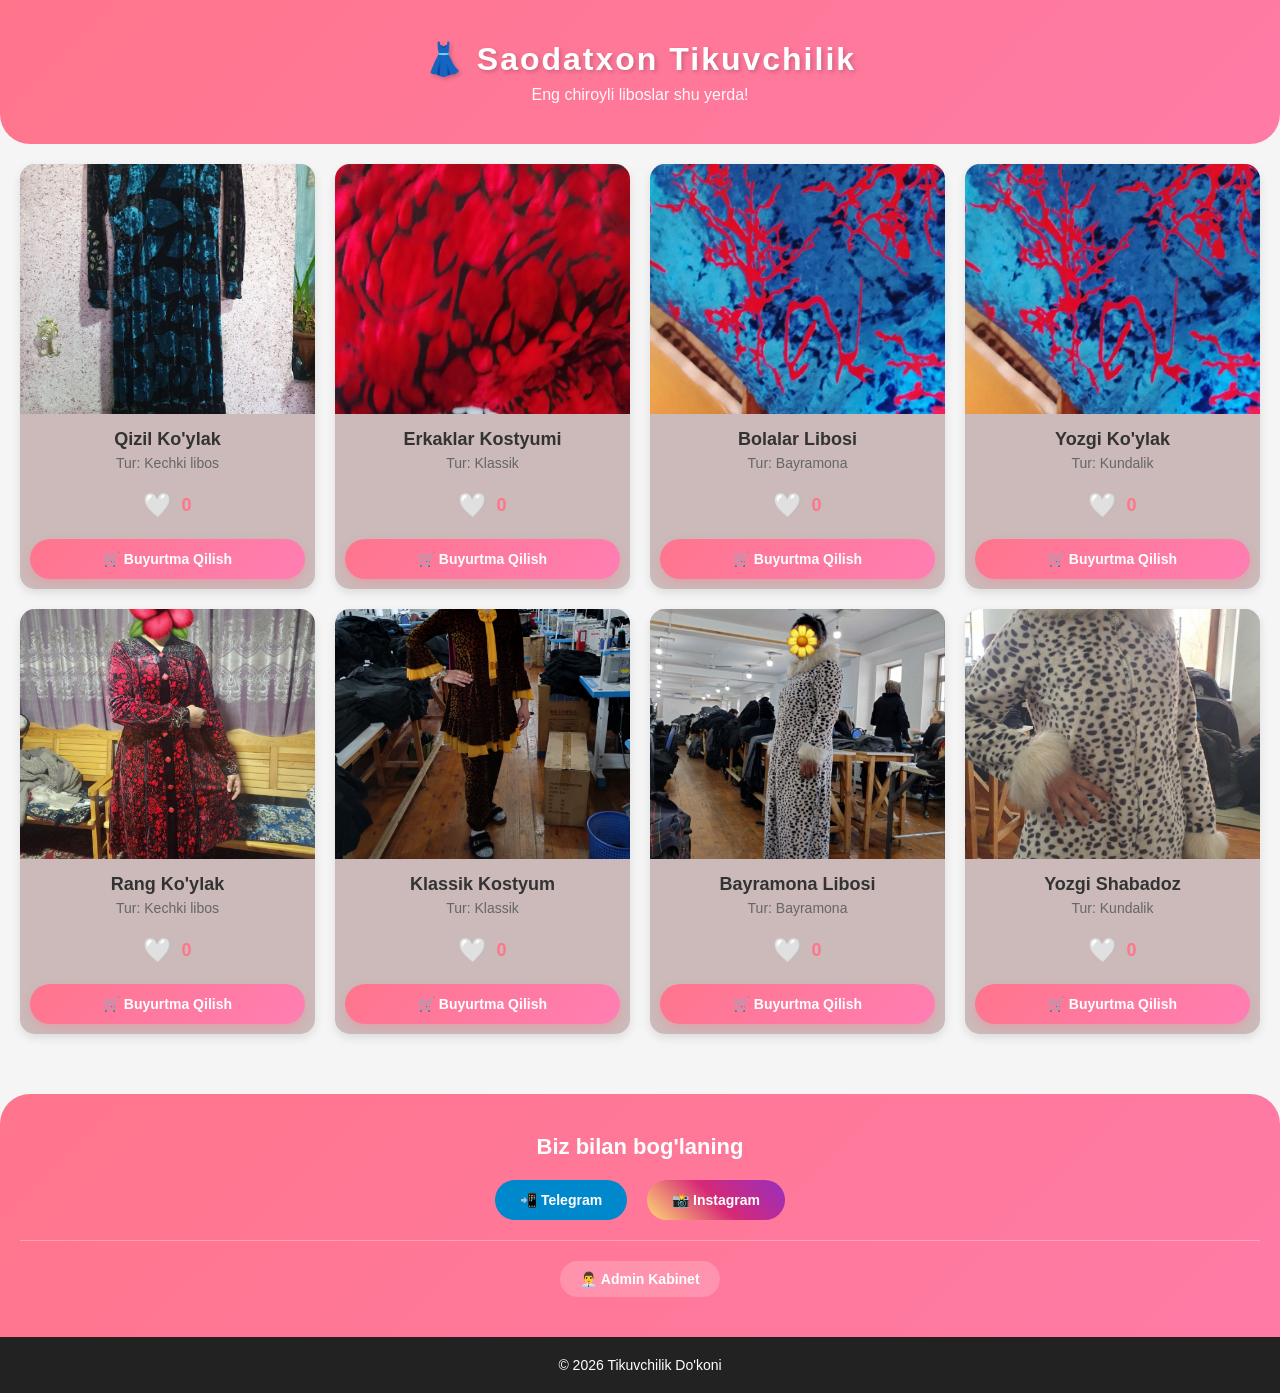
<file: index.html>
<!DOCTYPE html>
<html lang="uz">
<head>
    <meta charset="UTF-8">
    <meta name="viewport" content="width=device-width, initial-scale=1.0">
    <title>👗 Saodatxon Tikuvchilik</title>
    <link rel="stylesheet" href="style.css">
</head>
<body>

<header>
    <h1>👗 Saodatxon Tikuvchilik</h1>
    <p>Eng chiroyli liboslar shu yerda!</p>
</header>

<section class="products">
    <!-- CARD 1 -->
    <div class="card">
        <img src="IMG_20260222_164505_077.jpg" alt="Ko'ylak" onclick="openModal(this.src)">
        <h3>Qizil Ko'ylak</h3>
        <p>Tur: Kechki libos</p>
        <div class="like">
            <span class="heart">🤍</span>
            <span class="count">0</span>
        </div>
        <button class="order-btn" onclick="orderProduct('Qizil Ko\'ylak')">🛒 Buyurtma Qilish</button>
    </div>

    <!-- CARD 2 -->
    <div class="card">
        <img src="photo_2026-04-04_14-12-01.jpg" alt="Kostyum" onclick="openModal(this.src)">
        <h3>Erkaklar Kostyumi</h3>
        <p>Tur: Klassik</p>
        <div class="like">
            <span class="heart">🤍</span>
            <span class="count">0</span>
        </div>
        <button class="order-btn" onclick="orderProduct('Erkaklar Kostyumi')">🛒 Buyurtma Qilish</button>
    </div>

    <!-- CARD 3 -->
    <div class="card">
        <img src="photo_2026-04-04_14-12-05.jpg" alt="Bolalar kiyimi" onclick="openModal(this.src)">
        <h3>Bolalar Libosi</h3>
        <p>Tur: Bayramona</p>
        <div class="like">
            <span class="heart">🤍</span>
            <span class="count">0</span>
        </div>
        <button class="order-btn" onclick="orderProduct('Bolalar Libosi')">🛒 Buyurtma Qilish</button>
    </div>

    <!-- CARD 4 -->
    <div class="card">
        <img src="photo_2026-04-04_14-12-05.jpg" alt="Ayollar kiyimi" onclick="openModal(this.src)">
        <h3>Yozgi Ko'ylak</h3>
        <p>Tur: Kundalik</p>
        <div class="like">
            <span class="heart">🤍</span>
            <span class="count">0</span>
        </div>
        <button class="order-btn" onclick="orderProduct('Yozgi Ko\'ylak')">🛒 Buyurtma Qilish</button>
    </div>

    <!-- CARD 5 -->
    <div class="card">
        <img src="IMG_20260126_214954_213.jpg" alt="Ko'ylak" onclick="openModal(this.src)">
        <h3>Rang Ko'ylak</h3>
        <p>Tur: Kechki libos</p>
        <div class="like">
            <span class="heart">🤍</span>
            <span class="count">0</span>
        </div>
        <button class="order-btn" onclick="orderProduct('Rang Ko\'ylak')">🛒 Buyurtma Qilish</button>
    </div>

    <!-- CARD 6 -->
    <div class="card">
        <img src="IMG_20260314_101721_470.jpg" alt="Kostyum" onclick="openModal(this.src)">
        <h3>Klassik Kostyum</h3>
        <p>Tur: Klassik</p>
        <div class="like">
            <span class="heart">🤍</span>
            <span class="count">0</span>
        </div>
        <button class="order-btn" onclick="orderProduct('Klassik Kostyum')">🛒 Buyurtma Qilish</button>
    </div>

    <!-- CARD 7 -->
    <div class="card">
        <img src="IMG_20260129_142722_619.jpg" alt="Bolalar kiyimi" onclick="openModal(this.src)">
        <h3>Bayramona Libosi</h3>
        <p>Tur: Bayramona</p>
        <div class="like">
            <span class="heart">🤍</span>
            <span class="count">0</span>
        </div>
        <button class="order-btn" onclick="orderProduct('Bayramona Libosi')">🛒 Buyurtma Qilish</button>
    </div>

    <!-- CARD 8 -->
    <div class="card">
        <img src="IMG_20260212_064847_141.jpg" alt="Yozgi libos" onclick="openModal(this.src)">
        <h3>Yozgi Shabadoz</h3>
        <p>Tur: Kundalik</p>
        <div class="like">
            <span class="heart">🤍</span>
            <span class="count">0</span>
        </div>
        <button class="order-btn" onclick="orderProduct('Yozgi Shabadoz')">🛒 Buyurtma Qilish</button>
    </div>
</section>
<!-- 
<footer class="footer">
    <h2>Biz bilan bog'laning</h2>
    <div class="socials">
        <a href="https://t.me/odiliy__0518" target="_blank" class="tg">📲 Telegram</a>
        <a href="https://instagram.com/odiliy__0518" target="_blank" class="insta">📸 Instagram</a>
    </div>
</footer> -->
<footer class="footer">
    <h2>Biz bilan bog'laning</h2>
    <div class="socials">
        <a href="https://t.me/odiliy__0518" target="_blank" class="tg">📲 Telegram</a>
        <a href="https://instagram.com/odiliy__0518" target="_blank" class="insta">📸 Instagram</a>
    </div>
    
    <!-- ADMIN LINKINI QO'SHING -->
    <hr style="margin: 20px 0; border: none; border-top: 1px solid rgba(255,255,255,0.3);">
    <p style="margin-top: 20px;">
        <a href="admin.html" style="color: white; text-decoration: none; font-weight: bold; background: rgba(255,255,255,0.2); padding: 10px 20px; border-radius: 20px; display: inline-block; transition: 0.3s;">
            👨‍💼 Admin Kabinet
        </a>
    </p>
</footer>

<footer>
    <p>© 2026 Tikuvchilik Do'koni</p>
</footer>

<!-- Modal -->
<div id="modal" class="modal" onclick="closeModal()">
    <img id="modalImg">
</div>

<!-- Order Modal -->
<div id="orderModal" class="modal" onclick="closeOrderModal()">
    <div class="order-form" onclick="event.stopPropagation()">
        <h2>Buyurtma Berish</h2>
        <p id="productName"></p>
        <input type="text" id="userName" placeholder="Ismingiz" required>
        <input type="tel" id="userPhone" placeholder="Telefon raqamingiz" required>
        <textarea id="userNote" placeholder="Izoh (ixtiyoriy)"></textarea>
        <button onclick="submitOrder()" class="submit-btn">Yuborish</button>
        <button onclick="closeOrderModal()" class="cancel-btn">Bekor Qilish</button>
    </div>
</div>

<script src="script.js"></script>

</body>
</html>
</file>
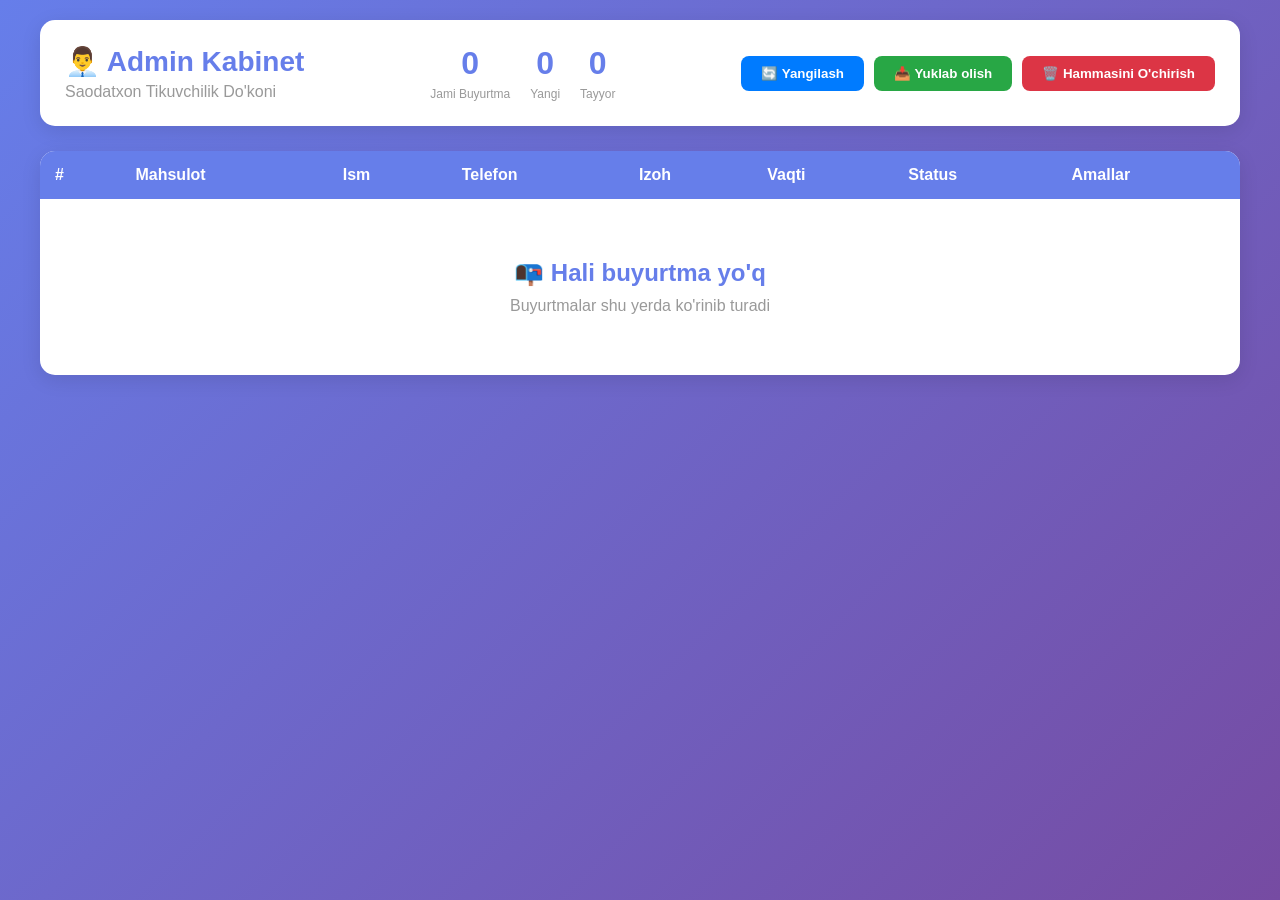
<file: admin.html>
<!DOCTYPE html>
<html lang="uz">
<head>
    <meta charset="UTF-8">
    <meta name="viewport" content="width=device-width, initial-scale=1.0">
    <title>👨‍💼 Admin Kabinet - Saodatxon</title>
    <style>
        * {
            margin: 0;
            padding: 0;
            box-sizing: border-box;
        }

        body {
            font-family: Arial, sans-serif;
            background: linear-gradient(135deg, #667eea 0%, #764ba2 100%);
            min-height: 100vh;
            padding: 20px;
        }

        .container {
            max-width: 1200px;
            margin: 0 auto;
        }

        .header {
            background: white;
            padding: 25px;
            border-radius: 15px;
            box-shadow: 0 5px 20px rgba(0,0,0,0.1);
            margin-bottom: 25px;
            display: flex;
            justify-content: space-between;
            align-items: center;
        }

        .header h1 {
            color: #667eea;
            font-size: 28px;
        }

        .header .stats {
            display: flex;
            gap: 20px;
        }

        .stat {
            text-align: center;
        }

        .stat-number {
            font-size: 32px;
            font-weight: bold;
            color: #667eea;
        }

        .stat-label {
            color: #999;
            font-size: 12px;
            margin-top: 5px;
        }

        .buttons {
            display: flex;
            gap: 10px;
        }

        .btn {
            padding: 10px 20px;
            border: none;
            border-radius: 8px;
            cursor: pointer;
            font-weight: bold;
            transition: 0.3s;
        }

        .btn-export {
            background: #28a745;
            color: white;
        }

        .btn-export:hover {
            background: #218838;
            transform: translateY(-2px);
        }

        .btn-delete {
            background: #dc3545;
            color: white;
        }

        .btn-delete:hover {
            background: #c82333;
        }

        .btn-refresh {
            background: #007bff;
            color: white;
        }

        .btn-refresh:hover {
            background: #0056b3;
        }

        .table-container {
            background: white;
            border-radius: 15px;
            overflow: hidden;
            box-shadow: 0 5px 20px rgba(0,0,0,0.1);
        }

        table {
            width: 100%;
            border-collapse: collapse;
        }

        th {
            background: #667eea;
            color: white;
            padding: 15px;
            text-align: left;
            font-weight: bold;
        }

        td {
            padding: 15px;
            border-bottom: 1px solid #eee;
        }

        tr:hover {
            background: #f5f5f5;
        }

        .status-badge {
            padding: 5px 12px;
            border-radius: 20px;
            font-size: 12px;
            font-weight: bold;
        }

        .status-new {
            background: #ffc107;
            color: white;
        }

        .status-processing {
            background: #17a2b8;
            color: white;
        }

        .status-done {
            background: #28a745;
            color: white;
        }

        .action-btn {
            padding: 6px 12px;
            margin: 2px;
            border: none;
            border-radius: 5px;
            cursor: pointer;
            font-size: 12px;
            transition: 0.3s;
        }

        .btn-edit {
            background: #007bff;
            color: white;
        }

        .btn-edit:hover {
            background: #0056b3;
        }

        .btn-delete-row {
            background: #dc3545;
            color: white;
        }

        .btn-delete-row:hover {
            background: #c82333;
        }

        .empty-state {
            text-align: center;
            padding: 60px 20px;
            color: #999;
        }

        .empty-state h2 {
            color: #667eea;
            margin-bottom: 10px;
        }

        /* MODAL */
        .modal {
            display: none;
            position: fixed;
            z-index: 1000;
            left: 0;
            top: 0;
            width: 100%;
            height: 100%;
            background: rgba(0,0,0,0.5);
            justify-content: center;
            align-items: center;
        }

        .modal-content {
            background: white;
            padding: 30px;
            border-radius: 15px;
            width: 90%;
            max-width: 500px;
            box-shadow: 0 10px 40px rgba(0,0,0,0.2);
        }

        .modal-content h2 {
            color: #667eea;
            margin-bottom: 20px;
        }

        .form-group {
            margin-bottom: 15px;
        }

        .form-group label {
            display: block;
            margin-bottom: 5px;
            color: #333;
            font-weight: bold;
        }

        .form-group input,
        .form-group select,
        .form-group textarea {
            width: 100%;
            padding: 10px;
            border: 2px solid #ddd;
            border-radius: 5px;
            font-family: Arial, sans-serif;
            transition: 0.3s;
        }

        .form-group input:focus,
        .form-group select:focus,
        .form-group textarea:focus {
            outline: none;
            border-color: #667eea;
            box-shadow: 0 0 8px rgba(102, 126, 234, 0.3);
        }

        .modal-buttons {
            display: flex;
            gap: 10px;
            margin-top: 20px;
        }

        .modal-btn {
            flex: 1;
            padding: 12px;
            border: none;
            border-radius: 8px;
            font-weight: bold;
            cursor: pointer;
            transition: 0.3s;
        }

        .modal-btn-save {
            background: #28a745;
            color: white;
        }

        .modal-btn-save:hover {
            background: #218838;
        }

        .modal-btn-cancel {
            background: #ddd;
            color: #333;
        }

        .modal-btn-cancel:hover {
            background: #bbb;
        }

        .phone-link {
            color: #007bff;
            text-decoration: none;
        }

        .phone-link:hover {
            text-decoration: underline;
        }

        @media (max-width: 768px) {
            .header {
                flex-direction: column;
                gap: 20px;
            }

            .header .stats {
                width: 100%;
                justify-content: space-around;
            }

            .buttons {
                width: 100%;
                flex-direction: column;
            }

            .btn {
                width: 100%;
            }

            table {
                font-size: 12px;
            }

            th, td {
                padding: 10px;
            }
        }
    </style>
</head>
<body>

<div class="container">
    <!-- HEADER -->
    <div class="header">
        <div>
            <h1>👨‍💼 Admin Kabinet</h1>
            <p style="color: #999; margin-top: 5px;">Saodatxon Tikuvchilik Do'koni</p>
        </div>
        <div class="stats">
            <div class="stat">
                <div class="stat-number" id="totalOrders">0</div>
                <div class="stat-label">Jami Buyurtma</div>
            </div>
            <div class="stat">
                <div class="stat-number" id="newOrders">0</div>
                <div class="stat-label">Yangi</div>
            </div>
            <div class="stat">
                <div class="stat-number" id="doneOrders">0</div>
                <div class="stat-label">Tayyor</div>
            </div>
        </div>
        <div class="buttons">
            <button class="btn btn-refresh" onclick="refreshData()">🔄 Yangilash</button>
            <button class="btn btn-export" onclick="exportToCSV()">📥 Yuklab olish</button>
            <button class="btn btn-delete" onclick="deleteAllOrders()">🗑️ Hammasini O'chirish</button>
        </div>
    </div>

    <!-- TABLE -->
    <div class="table-container">
        <table id="buyurtmaTable">
            <thead>
                <tr>
                    <th>#</th>
                    <th>Mahsulot</th>
                    <th>Ism</th>
                    <th>Telefon</th>
                    <th>Izoh</th>
                    <th>Vaqti</th>
                    <th>Status</th>
                    <th>Amallar</th>
                </tr>
            </thead>
            <tbody id="tableBody">
            </tbody>
        </table>
        <div id="emptyState" class="empty-state" style="display: none;">
            <h2>📭 Hali buyurtma yo'q</h2>
            <p>Buyurtmalar shu yerda ko'rinib turadi</p>
        </div>
    </div>
</div>

<!-- EDIT MODAL -->
<div id="editModal" class="modal">
    <div class="modal-content">
        <h2>✏️ Buyurtmani Tahrirlashtirish</h2>
        <div class="form-group">
            <label>Mahsulot</label>
            <input type="text" id="editProduct" readonly>
        </div>
        <div class="form-group">
            <label>Ism</label>
            <input type="text" id="editName">
        </div>
        <div class="form-group">
            <label>Telefon</label>
            <input type="tel" id="editPhone">
        </div>
        <div class="form-group">
            <label>Izoh</label>
            <textarea id="editNote" rows="3"></textarea>
        </div>
        <div class="form-group">
            <label>Status</label>
            <select id="editStatus">
                <option value="Yangi">🆕 Yangi</option>
                <option value="Jarayonda">⚙️ Jarayonda</option>
                <option value="Tayyor">✅ Tayyor</option>
            </select>
        </div>
        <div class="modal-buttons">
            <button class="modal-btn modal-btn-save" onclick="saveEdit()">💾 Saqlash</button>
            <button class="modal-btn modal-btn-cancel" onclick="closeEditModal()">❌ Bekor Qilish</button>
        </div>
    </div>
</div>

<script>
let currentEditId = null;

function loadBuyurtmalar() {
    const buyurtmalar = JSON.parse(localStorage.getItem("buyurtmalar")) || [];
    const tableBody = document.getElementById("tableBody");
    const emptyState = document.getElementById("emptyState");

    tableBody.innerHTML = "";

    if (buyurtmalar.length === 0) {
        emptyState.style.display = "block";
        updateStats(buyurtmalar);
        return;
    }

    emptyState.style.display = "none";

    // Oxirgi buyurtmalar avval
    buyurtmalar.reverse().forEach((buyurtma) => {
        const tr = document.createElement("tr");
        
        let statusClass = "status-new";
        if (buyurtma.status === "Jarayonda") statusClass = "status-processing";
        if (buyurtma.status === "Tayyor") statusClass = "status-done";

        tr.innerHTML = `
            <td>${buyurtma.id}</td>
            <td><strong>${buyurtma.mahsulot}</strong></td>
            <td>${buyurtma.ism}</td>
            <td><a href="tel:${buyurtma.telefon}" class="phone-link">${buyurtma.telefon}</a></td>
            <td>${buyurtma.izoh || "-"}</td>
            <td><small>${buyurtma.vaqti}</small></td>
            <td><span class="status-badge ${statusClass}">${buyurtma.status}</span></td>
            <td>
                <button class="action-btn btn-edit" onclick="openEditModal(${buyurtma.id})">✏️ Tahrir</button>
                <button class="action-btn btn-delete-row" onclick="deleteBuyurtma(${buyurtma.id})">🗑️ O'ch</button>
            </td>
        `;
        tableBody.appendChild(tr);
    });

    updateStats(buyurtmalar);
}

function updateStats(buyurtmalar) {
    const total = buyurtmalar.length;
    const newCount = buyurtmalar.filter(b => b.status === "Yangi").length;
    const doneCount = buyurtmalar.filter(b => b.status === "Tayyor").length;

    document.getElementById("totalOrders").textContent = total;
    document.getElementById("newOrders").textContent = newCount;
    document.getElementById("doneOrders").textContent = doneCount;
}

function openEditModal(id) {
    const buyurtmalar = JSON.parse(localStorage.getItem("buyurtmalar")) || [];
    const buyurtma = buyurtmalar.find(b => b.id === id);

    if (buyurtma) {
        currentEditId = id;
        document.getElementById("editProduct").value = buyurtma.mahsulot;
        document.getElementById("editName").value = buyurtma.ism;
        document.getElementById("editPhone").value = buyurtma.telefon;
        document.getElementById("editNote").value = buyurtma.izoh;
        document.getElementById("editStatus").value = buyurtma.status;
        document.getElementById("editModal").style.display = "flex";
    }
}

function closeEditModal() {
    document.getElementById("editModal").style.display = "none";
}

function saveEdit() {
    const buyurtmalar = JSON.parse(localStorage.getItem("buyurtmalar")) || [];
    const index = buyurtmalar.findIndex(b => b.id === currentEditId);

    if (index !== -1) {
        buyurtmalar[index].ism = document.getElementById("editName").value;
        buyurtmalar[index].telefon = document.getElementById("editPhone").value;
        buyurtmalar[index].izoh = document.getElementById("editNote").value;
        buyurtmalar[index].status = document.getElementById("editStatus").value;

        localStorage.setItem("buyurtmalar", JSON.stringify(buyurtmalar));
        loadBuyurtmalar();
        closeEditModal();
        alert("✅ Saqlandi!");
    }
}

function deleteBuyurtma(id) {
    if (confirm("Aniq o'chirmoqchi musiz?")) {
        let buyurtmalar = JSON.parse(localStorage.getItem("buyurtmalar")) || [];
        buyurtmalar = buyurtmalar.filter(b => b.id !== id);
        localStorage.setItem("buyurtmalar", JSON.stringify(buyurtmalar));
        loadBuyurtmalar();
    }
}

function deleteAllOrders() {
    if (confirm("⚠️ BARCHA buyurtmalar o'chiriladi! Aniq?")) {
        localStorage.setItem("buyurtmalar", JSON.stringify([]));
        loadBuyurtmalar();
        alert("✅ Hammasini o'chirdim!");
    }
}

function refreshData() {
    loadBuyurtmalar();
    alert("🔄 Yangilandi!");
}

function exportToCSV() {
    const buyurtmalar = JSON.parse(localStorage.getItem("buyurtmalar")) || [];
    
    if (buyurtmalar.length === 0) {
        alert("📭 Yuklab oladigan ma'lumot yo'q!");
        return;
    }

    let csv = "ID,Mahsulot,Ism,Telefon,Izoh,Vaqti,Status\n";
    
    buyurtmalar.forEach(b => {
        csv += `${b.id},"${b.mahsulot}","${b.ism}","${b.telefon}","${b.izoh}","${b.vaqti}","${b.status}"\n`;
    });

    const blob = new Blob([csv], { type: "text/csv" });
    const url = window.URL.createObjectURL(blob);
    const a = document.createElement("a");
    a.href = url;
    a.download = "buyurtmalar.csv";
    a.click();
    window.URL.revokeObjectURL(url);
}

// Page load qilinganda
window.addEventListener("DOMContentLoaded", loadBuyurtmalar);

// Auto refresh har 5 soniya
setInterval(loadBuyurtmalar, 5000);

// Modal yopish
window.onclick = function(event) {
    const modal = document.getElementById("editModal");
    if (event.target === modal) {
        modal.style.display = "none";
    }
}
</script>

</body>
</html>
</file>
<file: style.css>
* {
    margin: 0;
    padding: 0;
    box-sizing: border-box;
}

body {
    font-family: 'Arial', sans-serif;
    background: #f5f5f5;
}

/* HEADER */
header {
    background: linear-gradient(135deg, #ff758c, #ff7eb3, #7afcff);
    background-size: 300% 300%;
    animation: gradientMove 8s ease infinite;
    color: white;
    text-align: center;
    padding: 40px 20px;
    border-bottom-left-radius: 30px;
    border-bottom-right-radius: 30px;
}

header h1 {
    font-size: 32px;
    margin: 0;
    letter-spacing: 2px;
    text-shadow: 2px 2px 4px rgba(0,0,0,0.2);
}

header p {
    font-size: 16px;
    opacity: 0.95;
    margin-top: 8px;
}

/* GRADIENT ANIMATION */
@keyframes gradientMove {
    0% { background-position: 0% 50%; }
    50% { background-position: 100% 50%; }
    100% { background-position: 0% 50%; }
}

/* PRODUCTS GRID */
.products {
    display: grid;
    grid-template-columns: repeat(auto-fit, minmax(280px, 1fr));
    gap: 20px;
    padding: 20px;
    max-width: 1400px;
    margin: 0 auto;
}

/* CARD STYLE */
.card {
    background: rgb(204, 185, 185);
    border-radius: 15px;
    overflow: hidden;
    box-shadow: 0 4px 10px rgba(0,0,0,0.1);
    transition: all 0.3s ease;
    text-align: center;
    display: flex;
    flex-direction: column;
}

.card:hover {
    transform: scale(1.05);
    box-shadow: 0 8px 20px rgba(0,0,0,0.15);
}

.card img {
    width: 100%;
    height: 250px;
    object-fit: cover;
    cursor: pointer;
    transition: 0.3s;
}

.card img:hover {
    opacity: 0.9;
}

.card h3 {
    margin: 15px 10px 5px;
    font-size: 18px;
    color: #333;
}

.card p {
    color: #666;
    margin: 0 10px 10px;
    font-size: 14px;
}

.like {
    display: flex;
    align-items: center;
    justify-content: center;
    gap: 8px;
    margin: 10px 0;
    cursor: pointer;
    font-size: 18px;
    user-select: none;
}

.heart {
    transition: 0.3s;
    font-size: 24px;
}

.heart.liked {
    color: red;
    animation: pop 0.3s ease;
}

@keyframes pop {
    0% { transform: scale(1); }
    50% { transform: scale(1.6); }
    100% { transform: scale(1.3); }
}

.count {
    font-weight: bold;
    color: #ff758c;
}

/* ORDER BUTTON */
.order-btn {
    background: linear-gradient(135deg, #ff758c, #ff7eb3);
    color: white;
    border: none;
    padding: 12px 20px;
    margin: 10px;
    border-radius: 25px;
    cursor: pointer;
    font-size: 14px;
    font-weight: bold;
    transition: all 0.3s ease;
    box-shadow: 0 4px 8px rgba(255, 117, 140, 0.3);
    flex-grow: 1;
}

.order-btn:hover {
    transform: translateY(-2px);
    box-shadow: 0 6px 12px rgba(255, 117, 140, 0.5);
}

.order-btn:active {
    transform: translateY(0);
}

/* MODAL */
.modal {
    display: none;
    position: fixed;
    z-index: 1000;
    left: 0;
    top: 0;
    width: 100%;
    height: 100%;
    background: rgba(0,0,0,0.8);
    justify-content: center;
    align-items: center;
    backdrop-filter: blur(3px);
}

.modal img {
    max-width: 90%;
    max-height: 85%;
    border-radius: 15px;
    animation: slideIn 0.3s ease;
}

@keyframes slideIn {
    from { transform: scale(0.8); opacity: 0; }
    to { transform: scale(1); opacity: 1; }
}

/* ORDER FORM MODAL */
.order-form {
    background: white;
    border-radius: 20px;
    padding: 30px;
    max-width: 400px;
    width: 90%;
    box-shadow: 0 10px 40px rgba(0,0,0,0.3);
    animation: slideIn 0.3s ease;
}

.order-form h2 {
    color: #ff758c;
    text-align: center;
    margin-bottom: 15px;
    font-size: 22px;
}

.order-form p {
    text-align: center;
    color: #666;
    font-size: 16px;
    margin-bottom: 20px;
    font-weight: bold;
}

.order-form input,
.order-form textarea {
    width: 100%;
    padding: 12px;
    margin: 10px 0;
    border: 2px solid #ddd;
    border-radius: 10px;
    font-size: 14px;
    font-family: Arial, sans-serif;
    transition: 0.3s;
}

.order-form input:focus,
.order-form textarea:focus {
    outline: none;
    border-color: #ff758c;
    box-shadow: 0 0 8px rgba(255, 117, 140, 0.3);
}

.order-form textarea {
    resize: vertical;
    min-height: 80px;
}

.submit-btn {
    width: 100%;
    background: linear-gradient(135deg, #ff758c, #ff7eb3);
    color: white;
    border: none;
    padding: 12px;
    border-radius: 10px;
    font-size: 16px;
    font-weight: bold;
    cursor: pointer;
    margin-top: 10px;
    transition: 0.3s;
}

.submit-btn:hover {
    transform: translateY(-2px);
    box-shadow: 0 6px 12px rgba(255, 117, 140, 0.5);
}

.cancel-btn {
    width: 100%;
    background: #ddd;
    color: #333;
    border: none;
    padding: 12px;
    border-radius: 10px;
    font-size: 16px;
    font-weight: bold;
    cursor: pointer;
    margin-top: 10px;
    transition: 0.3s;
}

.cancel-btn:hover {
    background: #bbb;
}

/* FOOTER */
.footer {
    background: linear-gradient(135deg, #ff758c, #ff7eb3, #7afcff);
    background-size: 300% 300%;
    animation: gradientMove 8s ease infinite;
    color: white;
    text-align: center;
    padding: 40px 20px;
    border-top-left-radius: 30px;
    border-top-right-radius: 30px;
    margin-top: 40px;
}

.footer h2 {
    margin-bottom: 20px;
    font-size: 22px;
}

.socials {
    display: flex;
    justify-content: center;
    gap: 20px;
    flex-wrap: wrap;
}

.socials a {
    text-decoration: none;
    padding: 12px 25px;
    border-radius: 30px;
    color: white;
    font-weight: bold;
    transition: 0.3s;
    display: inline-block;
}

.tg {
    background: #0088cc;
}

.tg:hover {
    background: #0077b6;
    transform: translateY(-3px);
}

.insta {
    background: linear-gradient(45deg, #feda75, #d62976, #962fbf);
}

.insta:hover {
    opacity: 0.9;
    transform: translateY(-3px);
}

footer {
    text-align: center;
    padding: 20px;
    background: #222;
    color: white;
    font-size: 14px;
}

/* RESPONSIVE DESIGN */
@media (max-width: 768px) {
    header h1 {
        font-size: 28px;
    }

    header p {
        font-size: 14px;
    }

    .products {
        grid-template-columns: repeat(auto-fit, minmax(240px, 1fr));
        padding: 15px;
        gap: 15px;
    }

    .card img {
        height: 220px;
    }

    .card h3 {
        font-size: 16px;
    }

    .order-btn {
        padding: 10px 15px;
        font-size: 13px;
    }

    .socials {
        gap: 10px;
    }

    .socials a {
        padding: 10px 20px;
        font-size: 13px;
    }
}

@media (max-width: 480px) {
    header {
        padding: 25px 15px;
    }

    header h1 {
        font-size: 24px;
        letter-spacing: 1px;
    }

    header p {
        font-size: 13px;
        margin-top: 5px;
    }

    .products {
        grid-template-columns: 1fr;
        padding: 10px;
        gap: 12px;
    }

    .card {
        border-radius: 12px;
    }

    .card img {
        height: 200px;
    }

    .card h3 {
        margin: 12px 10px 3px;
        font-size: 15px;
    }

    .card p {
        font-size: 12px;
        margin-bottom: 8px;
    }

    .order-btn {
        padding: 10px;
        margin: 8px;
        font-size: 12px;
    }

    .footer {
        padding: 30px 15px;
        border-radius: 20px;
        margin-top: 30px;
    }

    .footer h2 {
        font-size: 18px;
        margin-bottom: 15px;
    }

    .socials {
        flex-direction: column;
        gap: 10px;
    }

    .socials a {
        width: 100%;
        padding: 12px;
    }

    .order-form {
        width: 95%;
        padding: 20px;
    }

    .modal img {
        max-width: 95%;
        max-height: 80%;
    }
}
</file>
